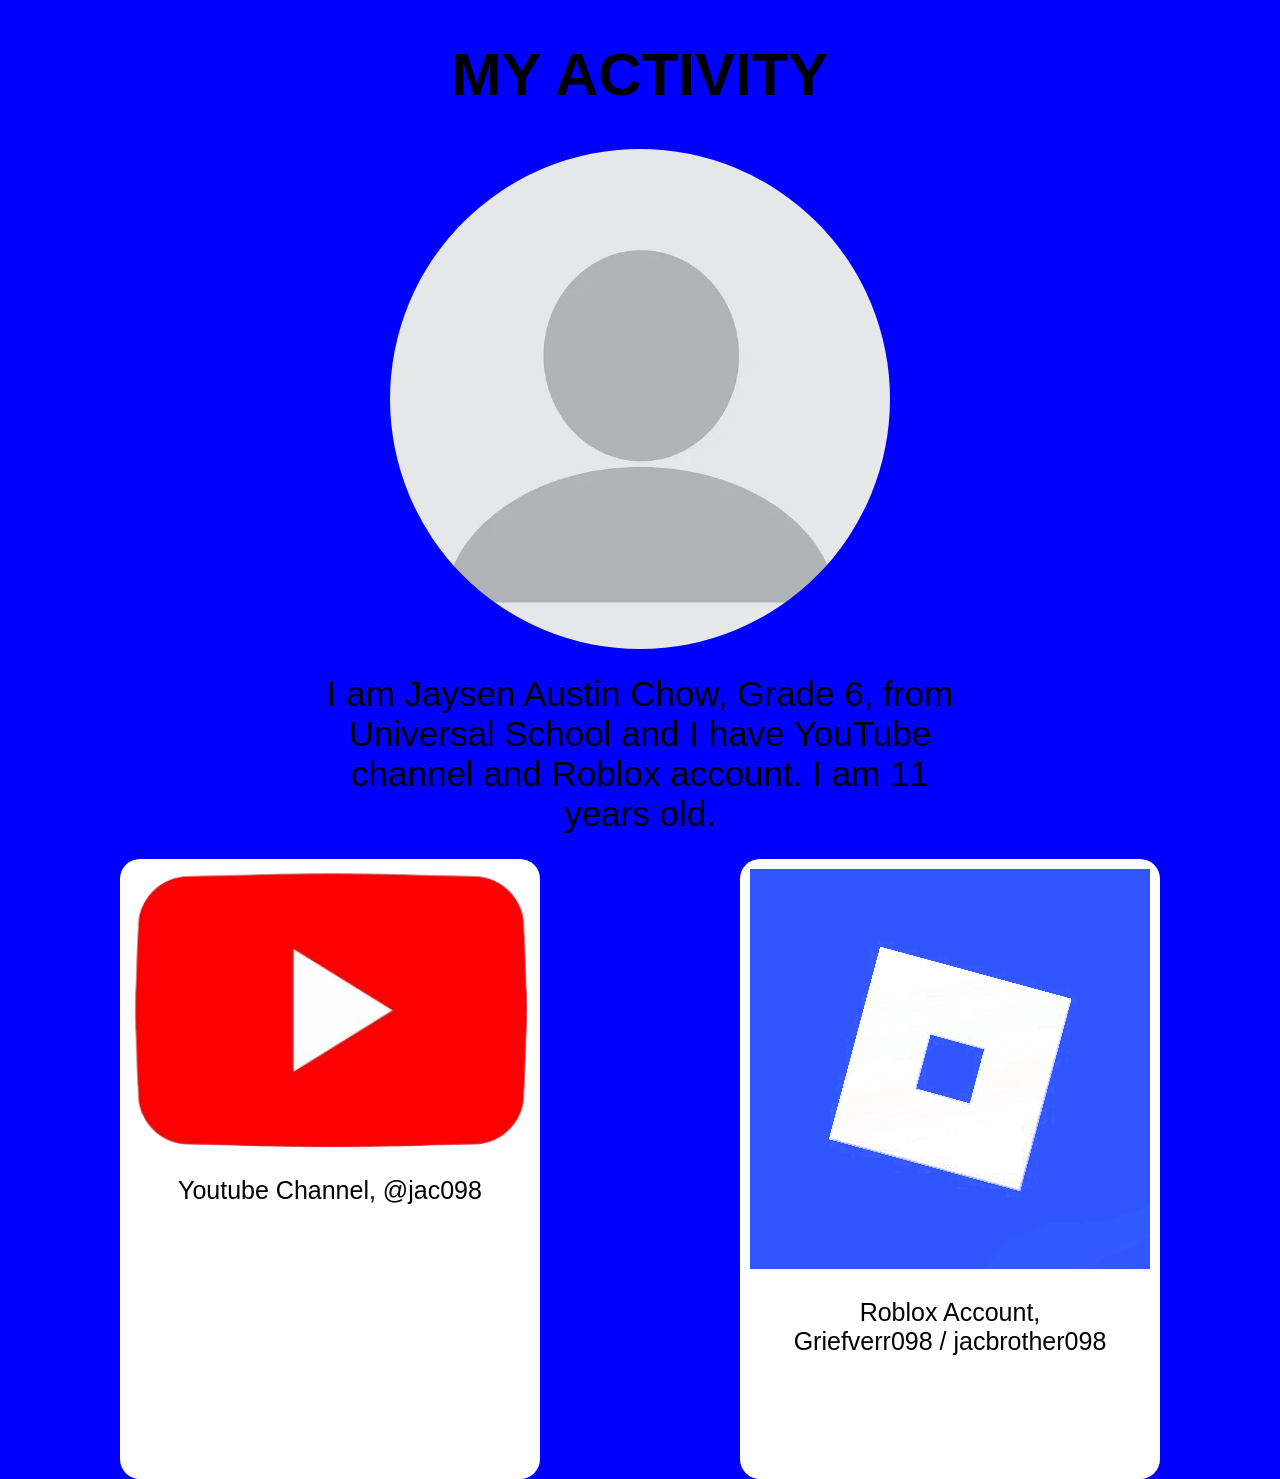
<file: index.html>
<!DOCTYPE html>
<html lang="en">

<head>
    <meta charset="UTF-8">
    <meta name="viewport" content="width=device-width, initial-scale=1.0">
    <title>Document</title>
    <link rel="stylesheet" href="meet4.css">
</head>

<body>
    <h1 class="title">MY ACTIVITY</h1>
    <img class="profileimage" src="blank-profile-picture-973460_960_720.png">
    <p class="description">I am Jaysen Austin Chow, Grade 6, from Universal School and I have YouTube channel and Roblox
        account. I am 11
        years old.</p>

    <div class="containermain">        
        <!-- CARD 1 -->
        <div class="containercard">
            <a href="https://www.youtube.com/@jacbrother098">
                <img src="./youtube.png" alt="" width="400px">
            </a>
            <p>Youtube Channel, @jac098</p>
            
        </div>
        <!-- CARD 2 -->
        <div class="containercard">
            <a href="https://www.roblox.com/users/2201319328/profile">
                <img src="./child safety is our priority.png" alt="" width="400px">
            </a>
            <p>Roblox Account, <br>Griefverr098 / jacbrother098</p>
        </div>
    </div>

</body>

</html>
</file>
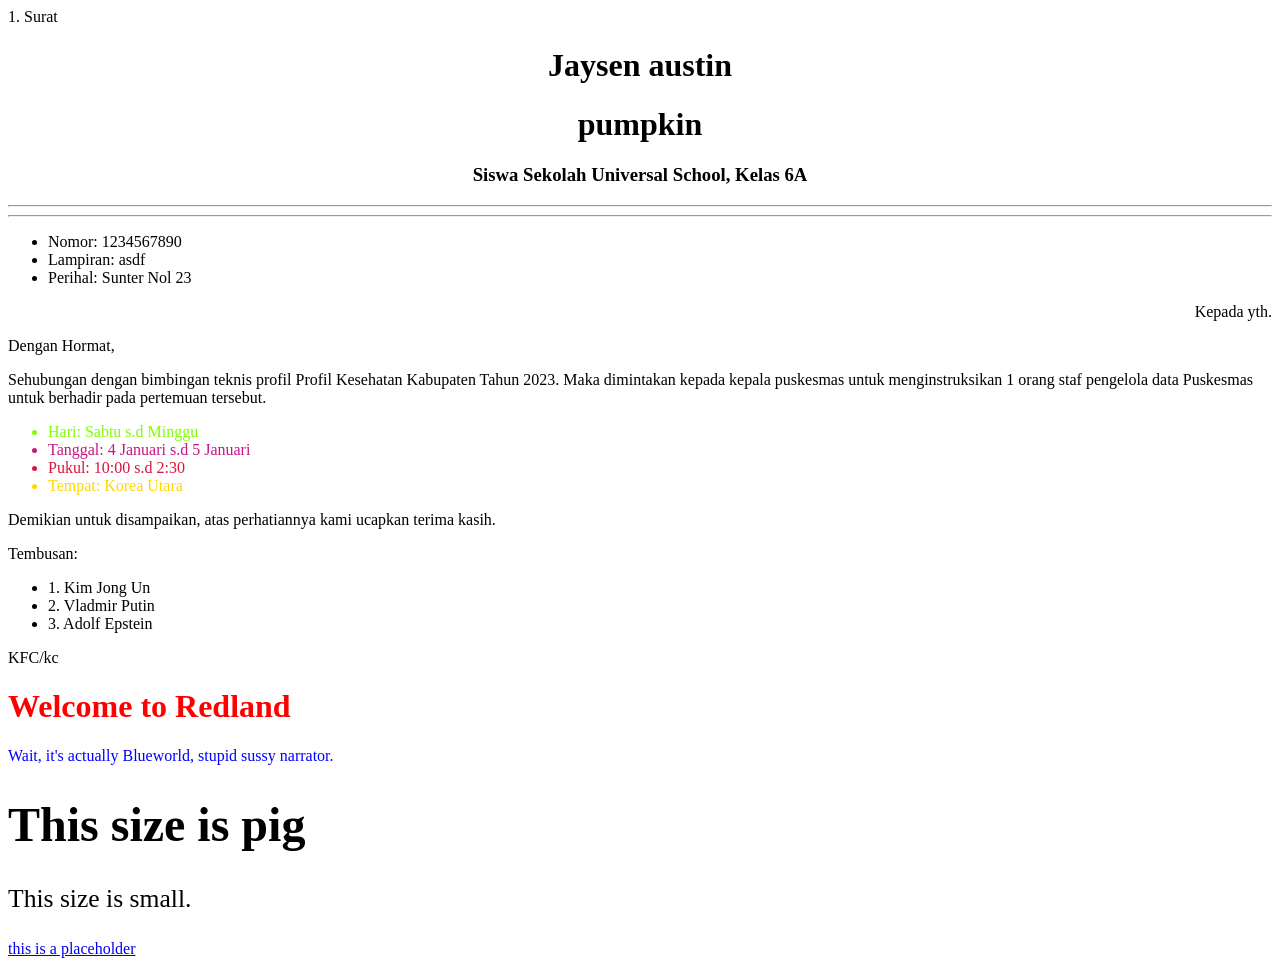
<file: meet1.html>
<title>Epstein Island Invitation 676767</title>
<html>1. Surat</html>

<center>
    <h1>Jaysen austin</h1>
    <h1>pumpkin</h1>
    <h3>Siswa Sekolah Universal School, Kelas 6A</h3>
</center>
<hr>
<hr>

<ul>
    <li>Nomor: 1234567890</li>
    <li>Lampiran: asdf</li>
    <li>Perihal: Sunter Nol 23</li>
</ul>

<p style="text-align: right;">Kepada yth.</p>


<p>Dengan Hormat,</p>
<p>Sehubungan dengan bimbingan teknis profil Profil Kesehatan Kabupaten Tahun 2023. Maka dimintakan kepada kepala puskesmas untuk menginstruksikan 1 orang staf pengelola data Puskesmas untuk berhadir pada pertemuan tersebut.</p>
<ul>
    <li style="color:chartreuse">Hari: Sabtu s.d Minggu </li>
    <li style="color:mediumvioletred">Tanggal: 4 Januari s.d 5 Januari</li>
    <li style="color:crimson">Pukul: 10:00 s.d 2:30</li>
    <li style="color:gold">Tempat: Korea Utara</li>
</ul>
<p>Demikian untuk disampaikan, atas perhatiannya kami ucapkan terima kasih.</p>

<p>Tembusan:</p>
<ul>
    <li>1. Kim Jong Un</li>
    <li>2. Vladmir Putin</li>
    <li>3. Adolf Epstein</li>
</ul>

<p>KFC/kc</p>

<h1 style="color:red">Welcome to Redland</h1>
<p style="color:blue">Wait, it's actually Blueworld, stupid sussy narrator.</p>
<h1 style="font-size:300%;">This size is pig</h1>
<p style="font-size:160%;">This size is small.</p>


<a href="https://www.roblox.com/games/129305872972839/Forsaken-Combat-Fighting">this is a placeholder</a>
</file>
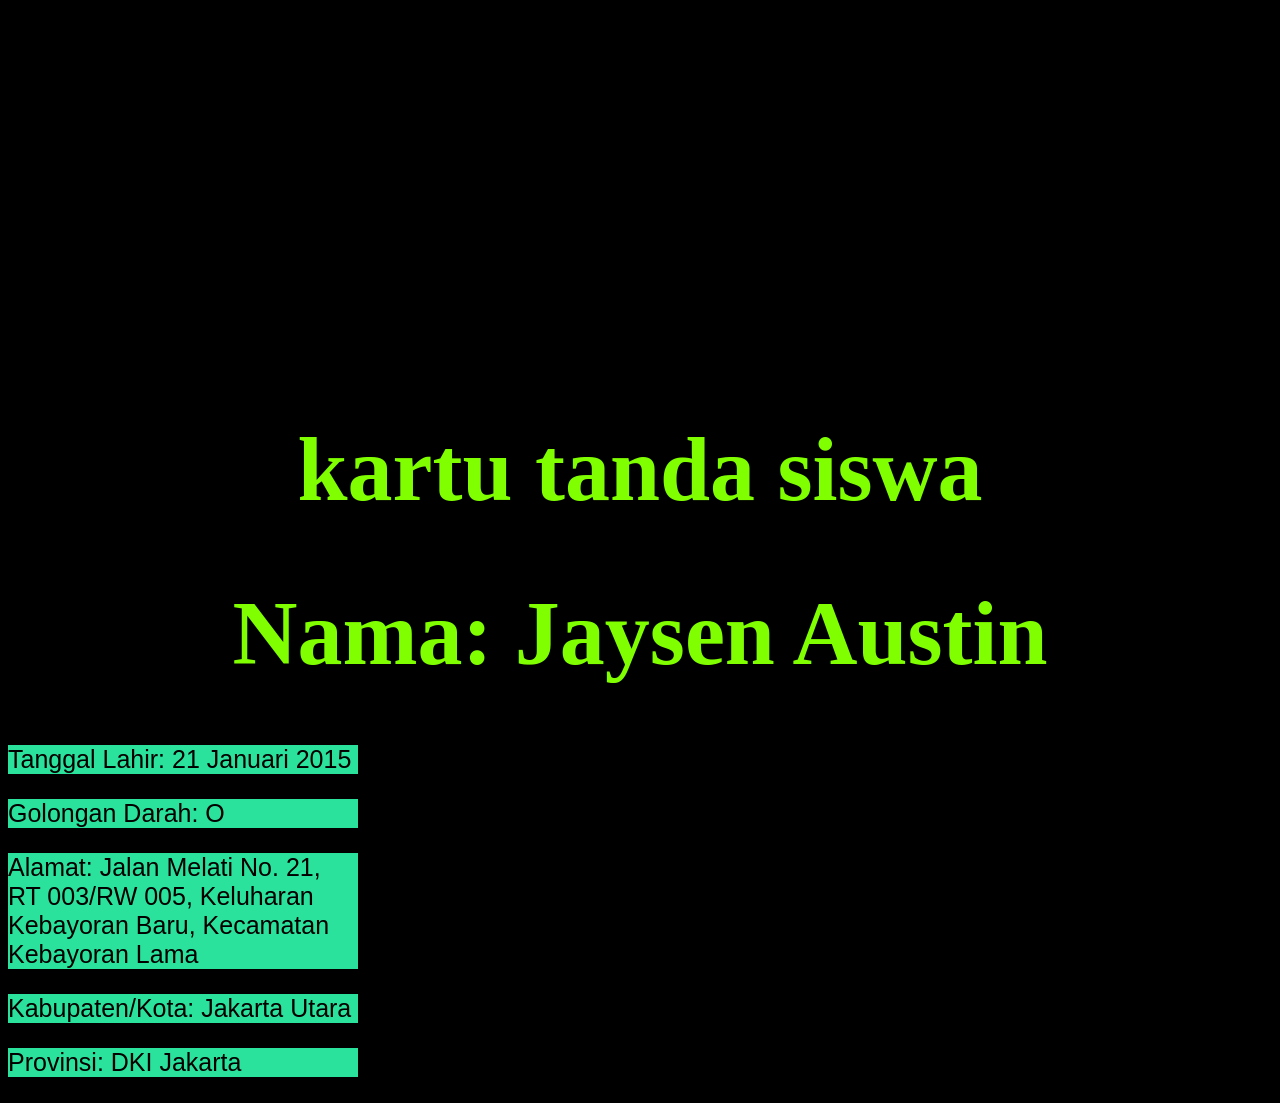
<file: meet2.html>
<!DOCTYPE html>
<html lang="en">
<head>
    <meta charset="UTF-8">
    <meta name="viewport" content="width=device-width, initial-scale=1.0">
    <title>Kartu Sekolah Siswa</title>


  <div class="kotak"></div>

</body>
</html>
    <style>
      
body {
  background-color: rgb(0, 0, 0);


}

h1 {
  color: chartreuse;
  text-align: center;   font-size: 90px;
}

h2 {
  color: crimson;
  text-align: center;   font-size: 100px; background-color: blue; 
    
}

.kotak {
        width: 350px; height: 350px;
      }
p {
   
   width: 255 px;
   height: 255 px;
  font-family: Arial, Helvetica, sans-serif;
  font-size: 25px;
  background-color: rgb(43, 226, 156);
   
}
</style>

</head>
<body > 
    <h1>kartu tanda siswa</h1>
    <center>
        <h1>Nama: Jaysen Austin</h1>
    </center>

    <div class = "kotak">
        <p>Tanggal Lahir: 21 Januari 2015</p> <p>Golongan Darah: O</p>
     
        <P>Alamat: Jalan Melati No. 21, RT 003/RW 005, Keluharan Kebayoran Baru, Kecamatan Kebayoran Lama</P>
     
     <P>Kabupaten/Kota: Jakarta Utara</P><p >Provinsi: DKI Jakarta</P>
    </div>

     
</body>
</html>
</file>
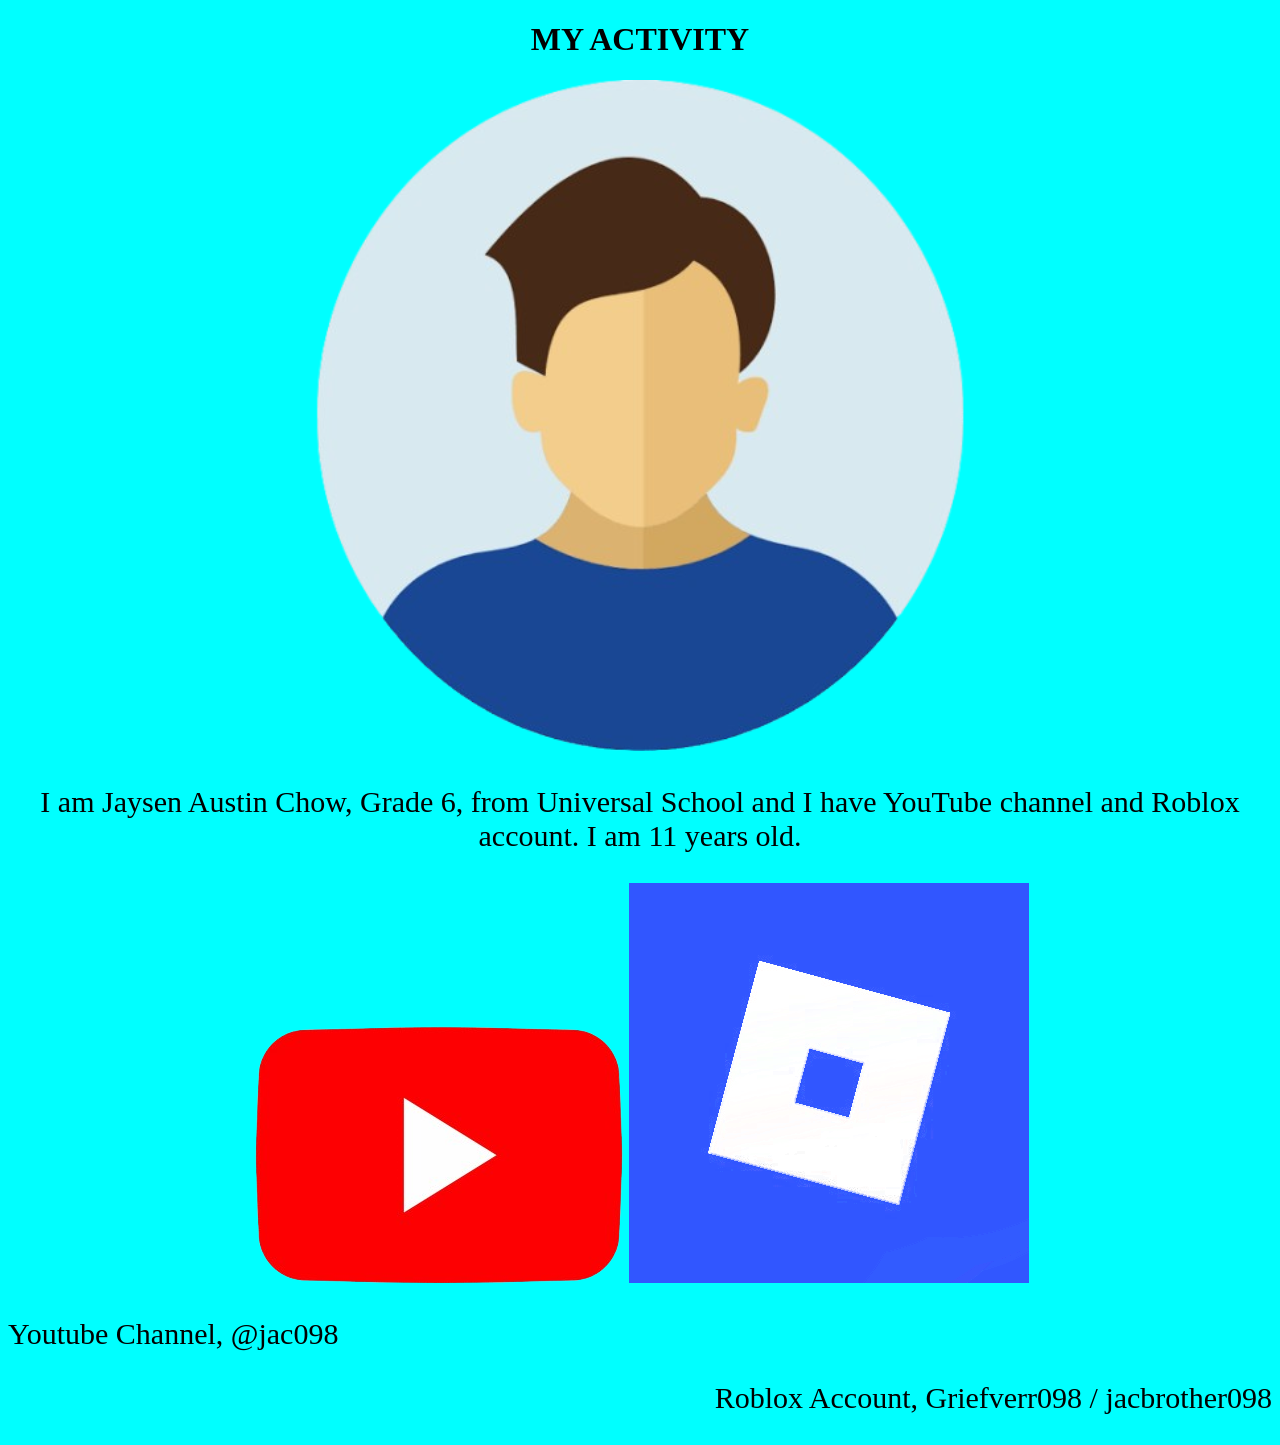
<file: meet3.html>
<!DOCTYPE html>
<html lang="en">
<head>
    <style>
        body{
            background-color: cyan;
        }

   p {
   
   width: 255 px;
   height: 255 px;
  font-family: Cambria, Cochin, Georgia, Times, 'Times New Roman', serif;
  font-size: 30px;

   
   }
</style>
    <meta charset="UTF-8">
    <meta name="viewport" content="width=device-width, initial-scale=1.0">
    <title>Document</title>
    
</head>
<body>
    <H1 style =text-align:center;>MY ACTIVITY</H1>
   
    <center><img src="cringe baka man.png"></center>
<center><p >I am Jaysen Austin Chow, Grade 6, from Universal School and I have YouTube channel and Roblox account. I am 11 years old.</p></center>
  <p> <center>  <img src="youtube.png" alt="">
    <img src="child safety is our priority.png" alt=""></center></p>
<p style = "text-align: left;">Youtube Channel, @jac098</p>
<p style = "text-align: right;">Roblox Account, Griefverr098 / jacbrother098</p>
</body>
</html>
</file>
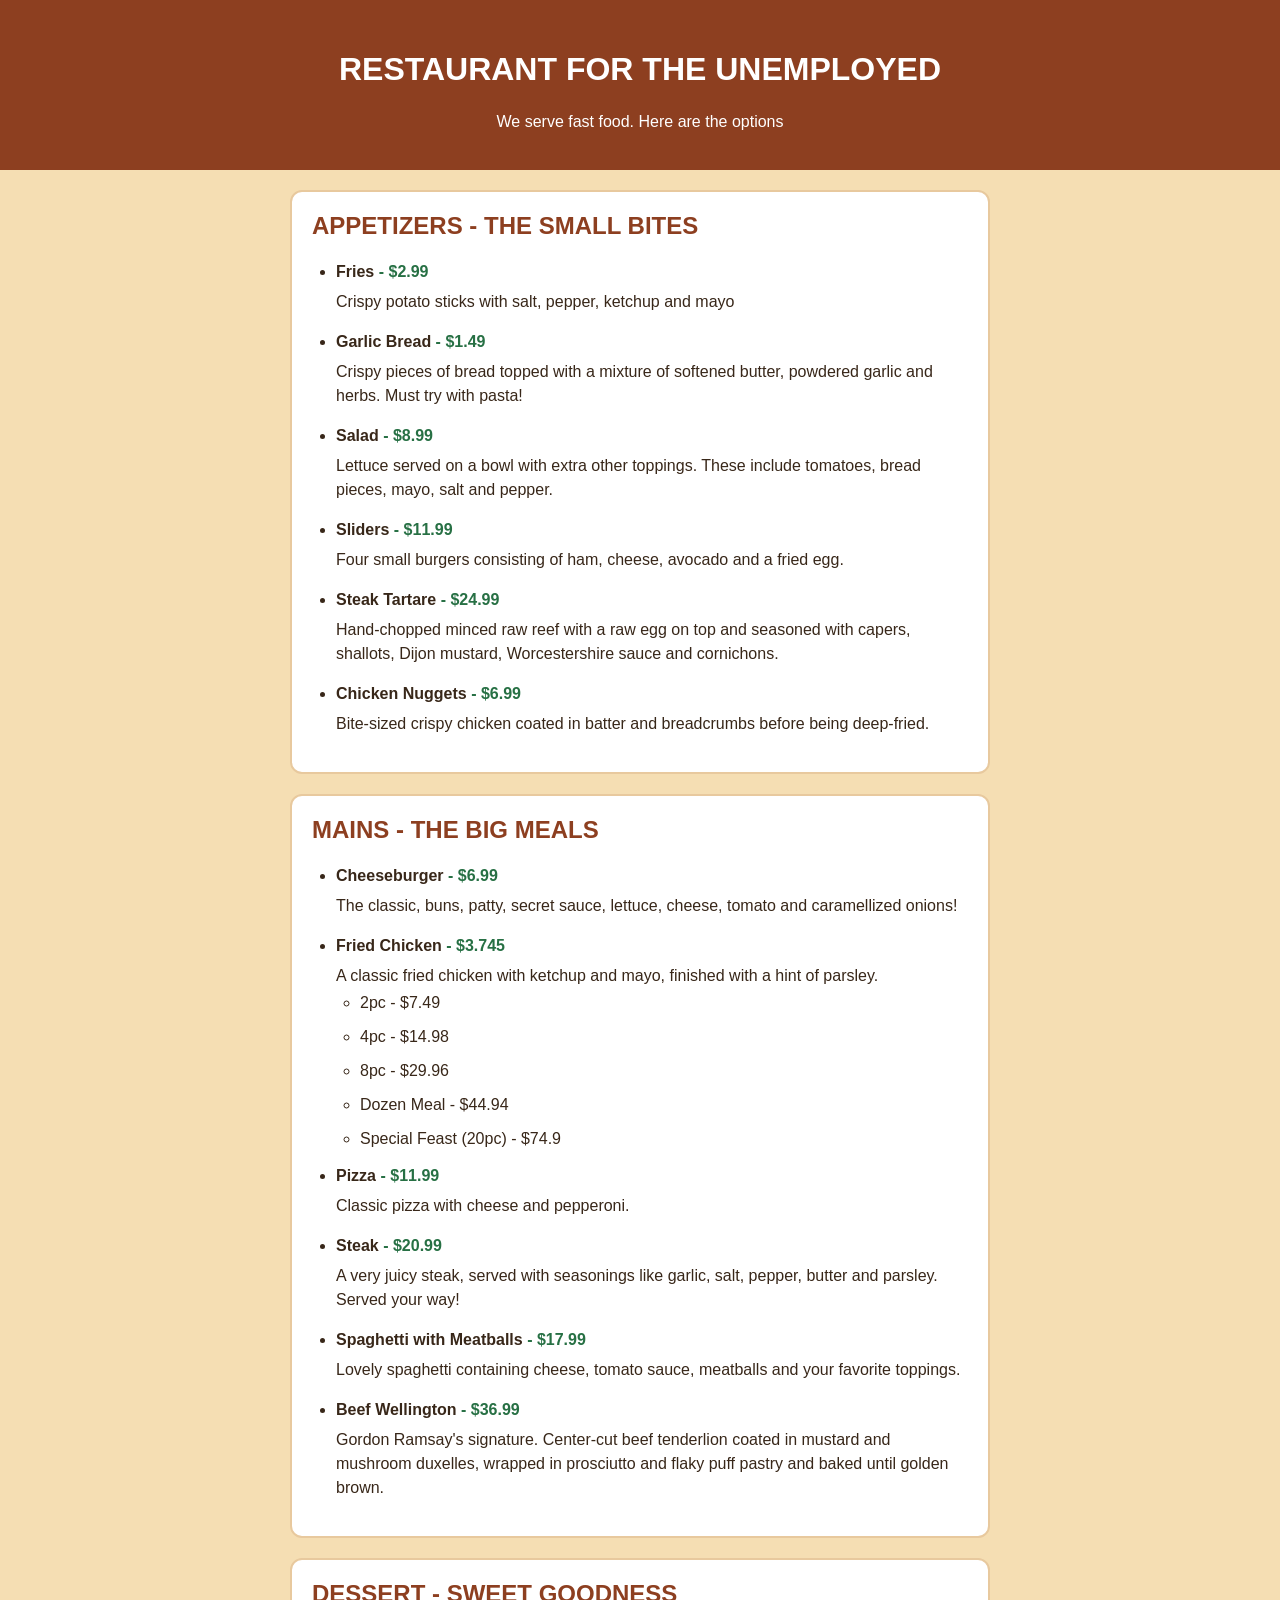
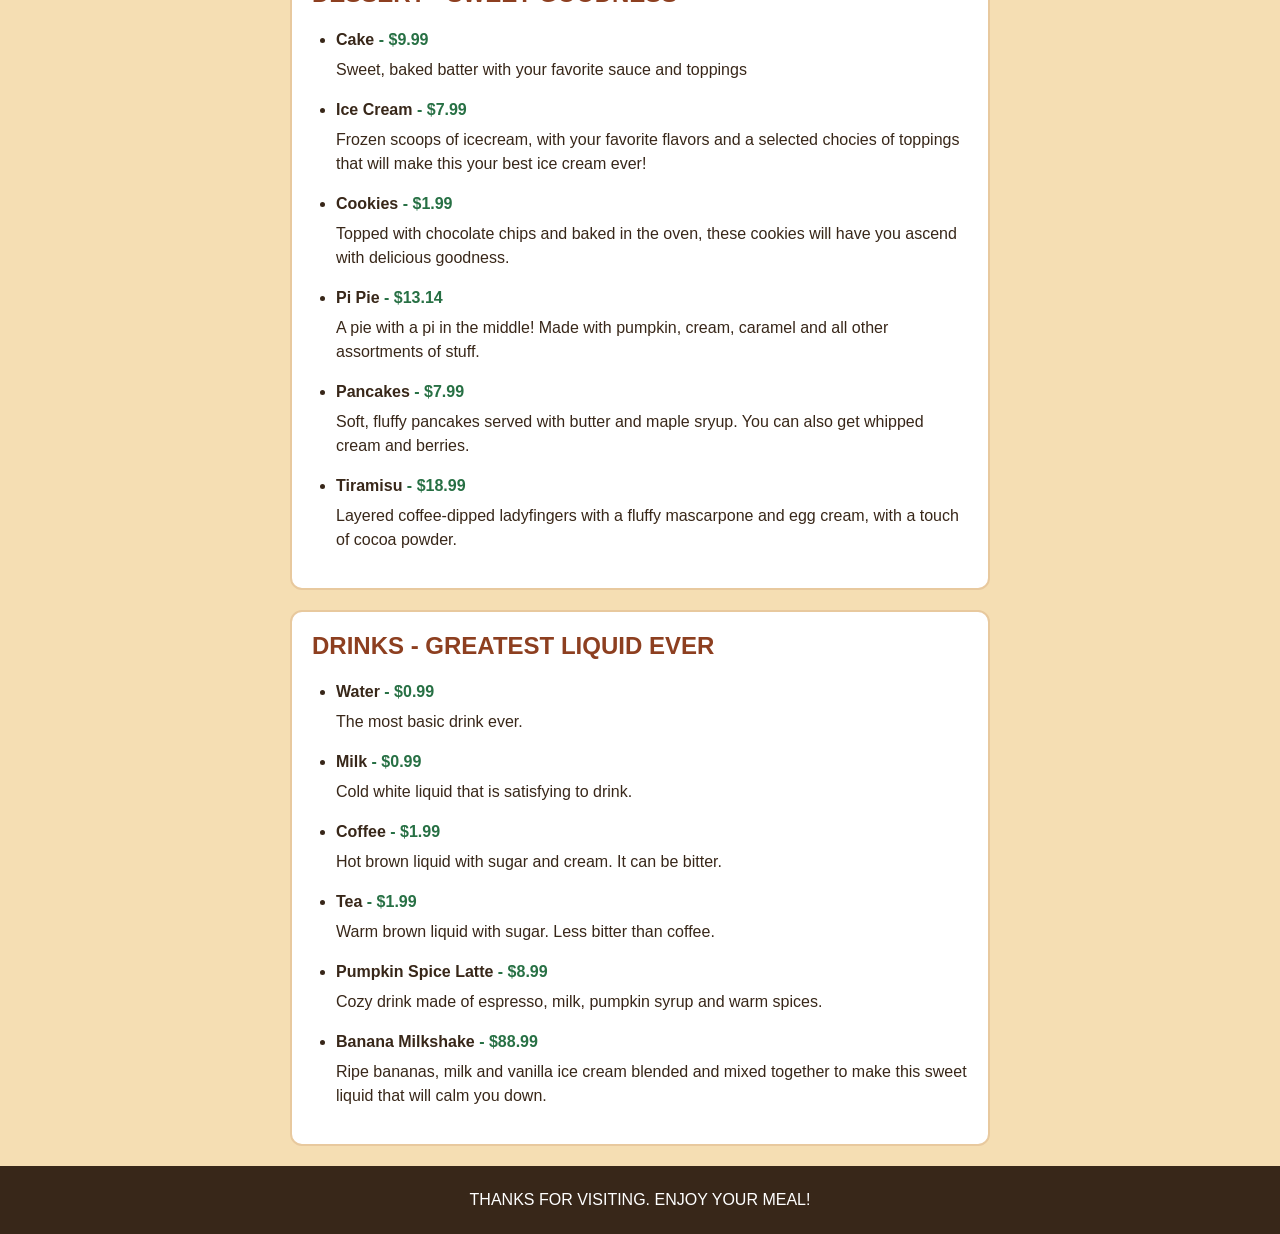
<file: meet5.html>
<!DOCTYPE html>
<html>

<head>
  <style>
    body {
      background-color: wheat;
      color: #382719;
      font-family: Arial, Helvetica, sans-serif;
      margin: 0;
    }

    header {
      background-color: #8d3f20;
      color: white;
      padding: 30px;
      text-align: center;
    }

    main {
      margin: 20px auto;
      max-width: 700px;
      padding: 0 16px;
    }

    section {
      background-color: white;
      border: 2px solid #e8c99e;
      border-radius: 12px;
      margin-bottom: 20px;
      padding: 20px;
    }

    h2 {
      color: #8d3f20;
      margin-top: 0;
    }

    ul {
      padding-left: 24px;
    }

    li {
      margin-bottom: 16px;
    }

    p {
      line-height: 1.5;
      margin: 6px 0;
    }

    .price {
      color: #277044;
      font-weight: bold;
    }

    footer {
      background-color: #382719;
      color: white;
      padding: 16px;
      text-align: center;
    }
  </style>
</head>

<body>
  <header>
    <h1>RESTAURANT FOR THE UNEMPLOYED</h1>
    <p>We serve fast food. Here are the options</p>
  </header>

  <main>
    <section>
      <h2>APPETIZERS - THE SMALL BITES</h2>
      <ul>
        <li>
          <p><strong>Fries</strong> <span class="price">- $2.99</span></p>
          <p>Crispy potato sticks with salt, pepper, ketchup and mayo</p>
        </li>

        <li>
          <p><strong>Garlic Bread</strong> <span class="price">- $1.49</span></p>
          <p>Crispy pieces of bread topped with a mixture of softened butter, powdered garlic and herbs. Must try with
            pasta!</p>
        </li>

        <li>
          <p><strong>Salad</strong> <span class="price">- $8.99</span></p>
          <p>Lettuce served on a bowl with extra other toppings. These include tomatoes, bread pieces, mayo, salt and
            pepper.</p>
        </li>

        <li>
          <p><strong>Sliders</strong> <span class="price">- $11.99</span></p>
          <p>Four small burgers consisting of ham, cheese, avocado and a fried egg.</p>
        </li>

        <li>
          <p><strong>Steak Tartare</strong> <span class="price">- $24.99</span></p>
          <p>Hand-chopped minced raw reef with a raw egg on top and seasoned with capers, shallots, Dijon mustard,
            Worcestershire sauce and cornichons.</p>
        </li>

        <li>
          <p><strong>Chicken Nuggets</strong> <span class="price">- $6.99</span></p>
          <p>Bite-sized crispy chicken coated in batter and breadcrumbs before being deep-fried.</p>
        </li>
      </ul>
    </section>


        <section>    
    <h2>MAINS - THE BIG MEALS</h2>
      <ul>
        <li>
          <p><strong>Cheeseburger</strong> <span class="price">- $6.99</span></p>
          <p>The classic, buns, patty, secret sauce, lettuce, cheese, tomato and caramellized onions!</p>
        </li>

        <li>
          <p><strong>Fried Chicken</strong> <span class="price">- $3.745</span></p>
          <p>A classic fried chicken with ketchup and mayo, finished with a hint of parsley.</p>
            <ul>
          <li>2pc - $7.49</li>
          <li>4pc - $14.98</li>
          <li>8pc - $29.96</li>
          <li>Dozen Meal - $44.94</li>
          <li>Special Feast (20pc) - $74.9</li>
        </ul>
        </li>

        <li>
          <p><strong>Pizza</strong> <span class="price">- $11.99</span></p>
          <p>Classic pizza with cheese and pepperoni.</p>
        </li>

        <li>
          <p><strong>Steak</strong> <span class="price">- $20.99</span></p>
          <p>A very juicy steak, served with seasonings like garlic, salt, pepper, butter and parsley. Served your way!</p>
        </li>

        <li>
          <p><strong>Spaghetti with Meatballs</strong> <span class="price">- $17.99</span></p>
          <p>Lovely spaghetti containing cheese, tomato sauce, meatballs and your favorite toppings.</p>
        </li>

        <li>
          <p><strong>Beef Wellington</strong> <span class="price">- $36.99</span></p>
          <p>Gordon Ramsay's signature. Center-cut beef tenderlion coated in mustard and mushroom duxelles, wrapped in
        prosciutto and flaky puff pastry and baked until golden brown.</p>
        </li>
      </ul>
    </section>
 
     <section>    
    <h2>DESSERT - SWEET GOODNESS</h2>
      <ul>
        <li>
          <p><strong>Cake</strong> <span class="price">- $9.99</span></p>
          <p>Sweet, baked batter with your favorite sauce and toppings</p>
        </li>

        <li>
          <p><strong>Ice Cream</strong> <span class="price">- $7.99</span></p>
          <p>Frozen scoops of icecream, with your favorite flavors and a selected chocies of toppings that will make this
        your best ice cream ever!</p>
        </li>

        <li>
          <p><strong>Cookies</strong> <span class="price">- $1.99</span></p>
          <p>Topped with chocolate chips and baked in the oven, these cookies will have you ascend with delicious
        goodness.</p>
        </li>

        <li>
          <p><strong>Pi Pie</strong> <span class="price">- $13.14</span></p>
          <p>A pie with a pi in the middle! Made with pumpkin, cream, caramel and all other assortments of stuff.</p>
        </li>

        <li>
          <p><strong>Pancakes</strong> <span class="price">- $7.99</span></p>
          <p>Soft, fluffy pancakes served with butter and maple sryup. You can also get whipped cream and berries.</p>
        </li>

        <li>
          <p><strong>Tiramisu</strong> <span class="price">- $18.99</span></p>
          <p>Layered coffee-dipped ladyfingers with a fluffy mascarpone and egg cream, with a touch of cocoa powder.</p>
        </li>
      </ul>
    </section>

<section>    
    <h2>DRINKS - GREATEST LIQUID EVER</h2>
      <ul>
        <li>
          <p><strong>Water</strong> <span class="price">- $0.99</span></p>
          <p>The most basic drink ever.</p>
        </li>

        <li>
          <p><strong>Milk</strong> <span class="price">- $0.99</span></p>
          <p>Cold white liquid that is satisfying to drink.</p>
        </li>

        <li>
          <p><strong>Coffee</strong> <span class="price">- $1.99</span></p>
          <p>Hot brown liquid with sugar and cream. It can be bitter.</p>
        </li>

        <li>
          <p><strong>Tea</strong> <span class="price">- $1.99</span></p>
          <p>Warm brown liquid with sugar. Less bitter than coffee.</p>
        </li>

        <li>
          <p><strong>Pumpkin Spice Latte</strong> <span class="price">- $8.99</span></p>
          <p>Cozy drink made of espresso, milk, pumpkin syrup and warm spices.</p>
        </li>

        <li>
          <p><strong>Banana Milkshake</strong> <span class="price">- $88.99</span></p>
          <p>Ripe bananas, milk and vanilla ice cream blended and mixed together to make this sweet liquid that will calm
        you down.</p>
        </li>
      </ul>
    </section>
 </main>

 <footer>
  <p>THANKS FOR VISITING. ENJOY YOUR MEAL!</p>
 </footer>
      
 
</body>

</html>
</file>
<file: meet4.css>
body{
    width: 100%;
    height: 100vh;
    background-color: blue; 
    box-sizing: border-box;
    margin: 0px;
    padding: 0px;
}

.title {
    font-size: 60px;
    text-align: center;
    font-family: Arial, Helvetica, sans-serif;
    font-weight: 800;
    /* font-style: italic; */
}

.profileimage {
    display: block;
    margin: 0px auto;
    width: 500px;
    border-radius: 100%;
}

.description{
    text-align: center;
    font-size: 35px;
    font-family: Arial, Helvetica, sans-serif;
    width: 50%;
    display: block;
    margin: 25px auto;
}

.containermain{
    display: flex;

    width: 100%;
    gap: 200px;
    justify-content: center;
}

.containercard{
    width: max-content;
    height: 600px;
    background-color: white;
    border-radius: 20px;
    padding: 10px;
}

.containercard p{
    text-align: center;
    font-size: 25px;
    font-family: Arial, Helvetica, sans-serif;
}
</file>
